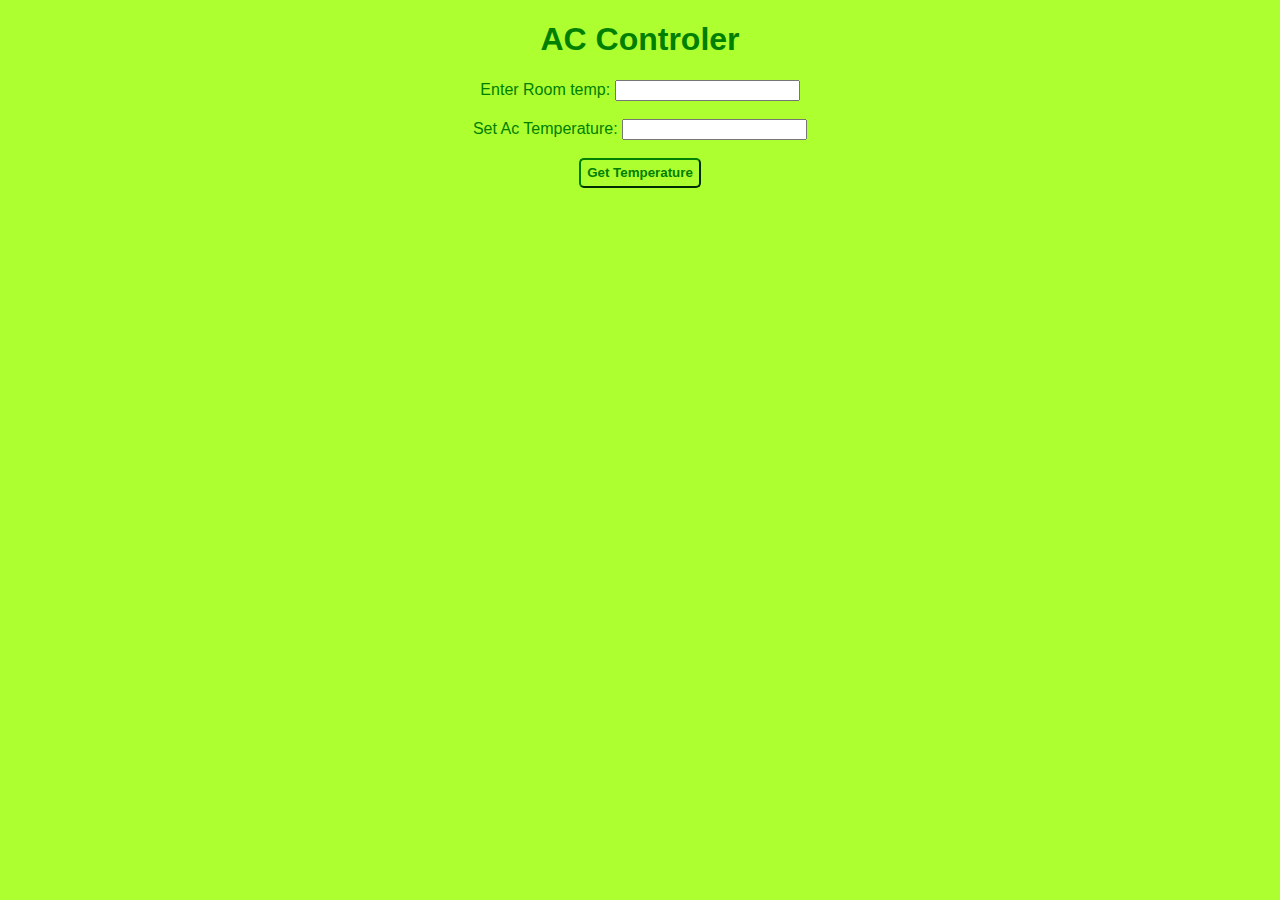
<file: acSpeedContro/index.html>
<!DOCTYPE html>
<html lang="en">

<head>
    <meta charset="UTF-8">
    <meta http-equiv="X-UA-Compatible" content="IE=edge">
    <meta name="viewport" content="width=device-width, initial-scale=1.0">
    <title>Document</title>
    <link rel="stylesheet" href="index.css">
</head>

<body>
    <div class="container">
        <div class="head">
            <div class="header">
                <h1>AC Controler</h1>

            </div>


        </div>
        <div class="inputs">
            <form action="submit"></form>
            <label for="atm-temp">Enter Room temp:</label>
            <input type="number" id="atm-temp">
            <br><br>
            <label for="set-ac-temp">Set Ac Temperature:</label>
            <input type="number" name="" id="set-ac-temp"><br><br>
            <button id="btn">Get Temperature</button>
        </div>
        <div class="output-temp">
            <h1 id="output-temp"></h1>
        </div>

    </div>

    <script src="index.js"></script>
</body>

</html>
</file>
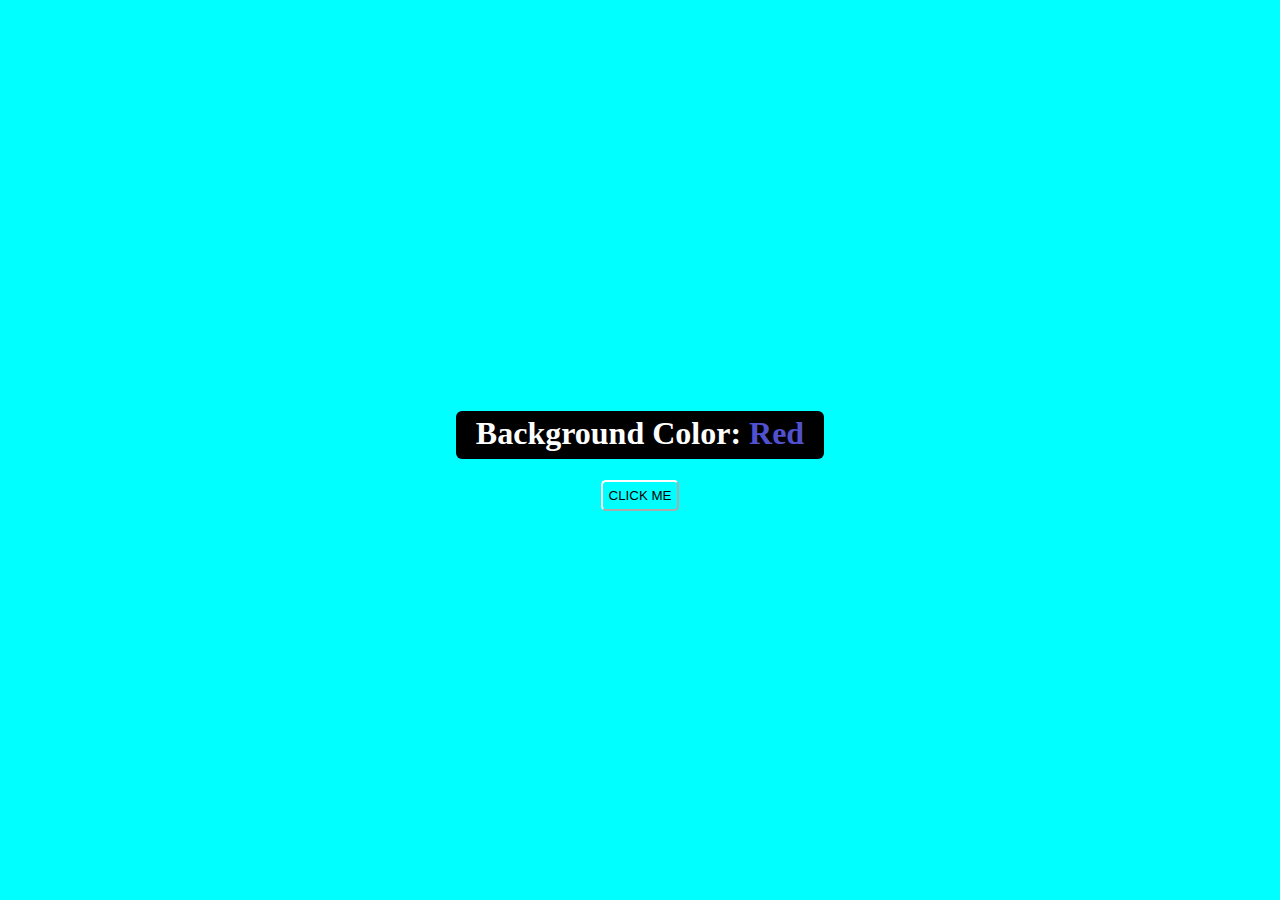
<file: Color Flipper/index.html>
<!DOCTYPE html>
<html lang="en">

<head>
    <meta charset="UTF-8">
    <meta http-equiv="X-UA-Compatible" content="IE=edge">
    <meta name="viewport" content="width=device-width, initial-scale=1.0">
    <title>Color Flipper</title>
    <link rel="stylesheet" href="index.css">
</head>

<body>
    <div class="main-container">
        <div class="inner-container">
            <h1 class="heading">Background Color: <span class="color-name">Red</span></h1>
       
        <div class="button">
            <button class="btn">CLICK ME</button>
        </div>
    </div>
    </div>

    <script src="index.js"></script>
</body>

</html>
</file>
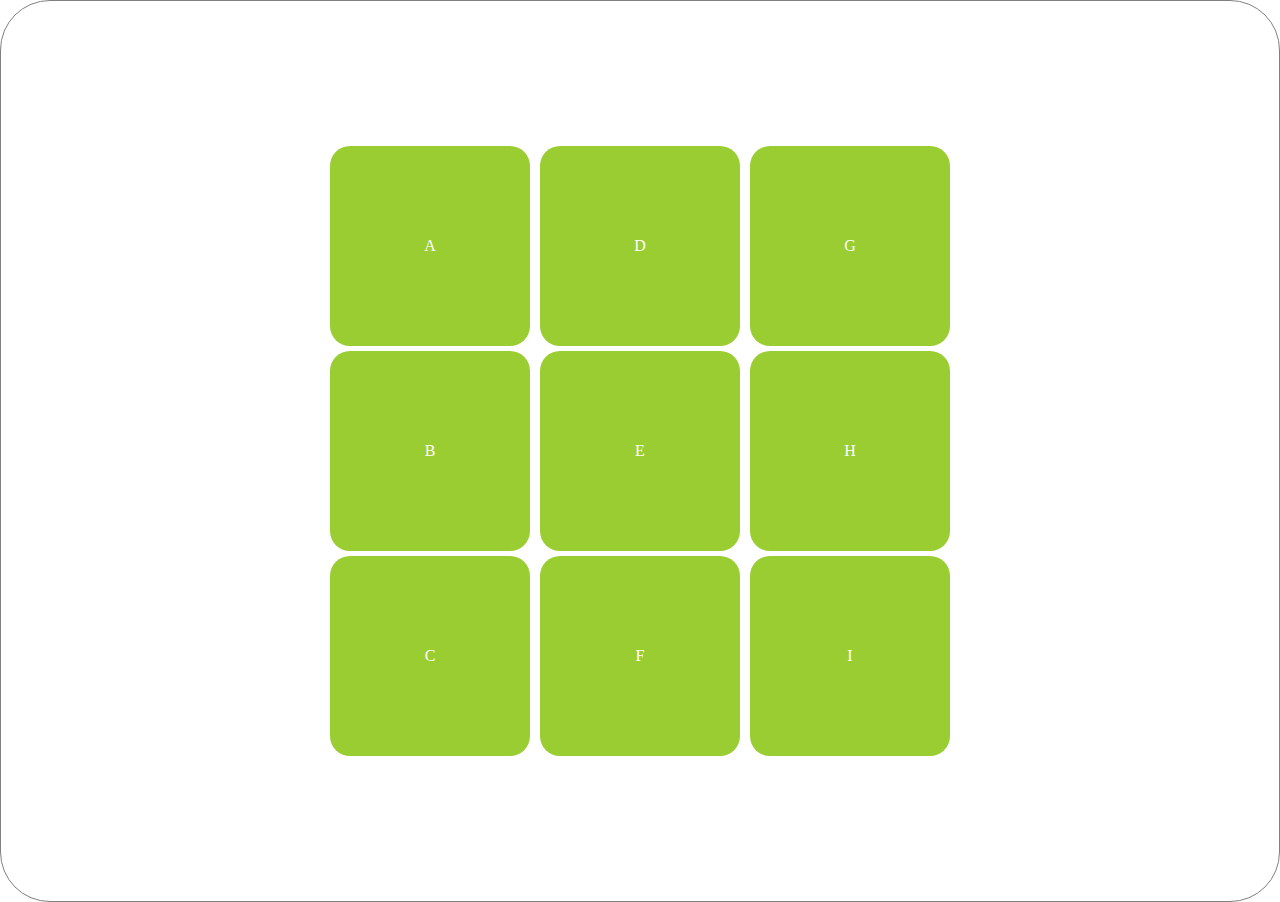
<file: Flex Box/index.html>
<!DOCTYPE html>
<html lang="en">

<head>
    <meta charset="UTF-8">
    <meta http-equiv="X-UA-Compatible" content="IE=edge">
    <meta name="viewport" content="width=device-width, initial-scale=1.0">
    <title>Flex Box</title>
    <link rel="stylesheet" href="index.css">
</head>

<body>


    <div class="container">
        <div class="inner-container">
            <div class="row">
                <div class="box">A</div>
                <div class="box">B</div>
                <div class="box">C</div>
            </div>
            <div class="row">
                <div class="box">D</div>
                <div class="box">E</div>
                <div class="box">F</div>
            </div>
            <div class="row">
                <div class="box">G</div>
                <div class="box">H</div>
                <div class="box">I</div>
            </div>
        </div>
    </div>


</body>

</html>
</file>
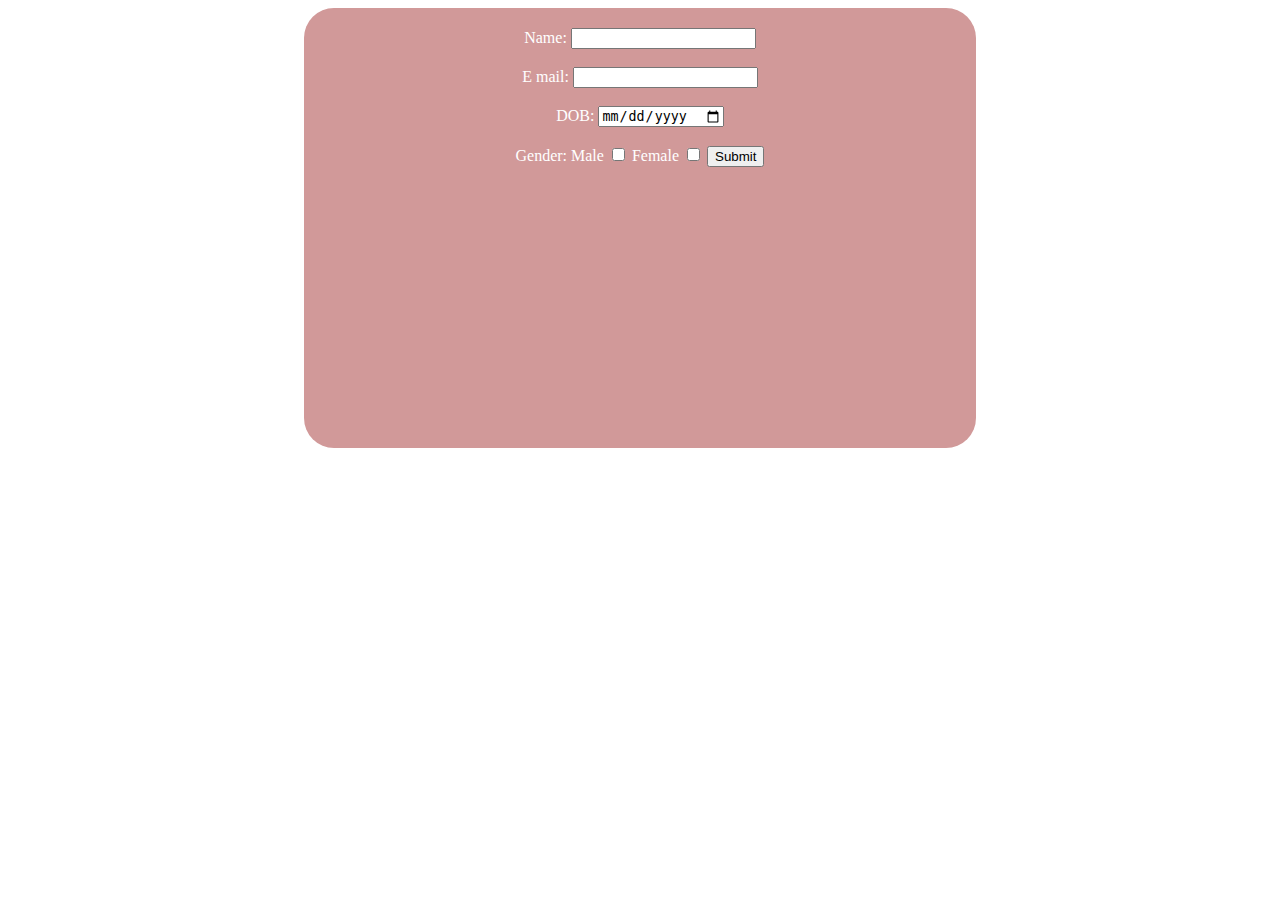
<file: form Validation/index.html>
<!DOCTYPE html>
<html lang="en">

<head>
    <meta charset="UTF-8">
    <meta http-equiv="X-UA-Compatible" content="IE=edge">
    <meta name="viewport" content="width=device-width, initial-scale=1.0">
    <title>Form Validation</title>
    <link rel="stylesheet" href="index.css">
</head>

<body>

    <div class="container">
        <div class="inner-container">
            <form action="">

                <label for="index">Name:</label>
                <input type="text" id="index">

                <br><br>
                <label for="email">E mail:</label>
                <input type="email" id="email">
                <br><br>
                <label for="age">DOB:</label>
                <input type="date" id="age">
              
                   <br><br>
                <label>Gender:</label>
                <label for="gender">Male</label>
                <input type="checkbox" id="gender" name="gend">
                
                <label for="genderfe">Female</label>
                <input type="checkbox" id="genderfe" name="gend">


                <input type="submit">
               
            </form>
        </div>


    </div>




    <script src="index.js"></script>
</body>

</html>
</file>
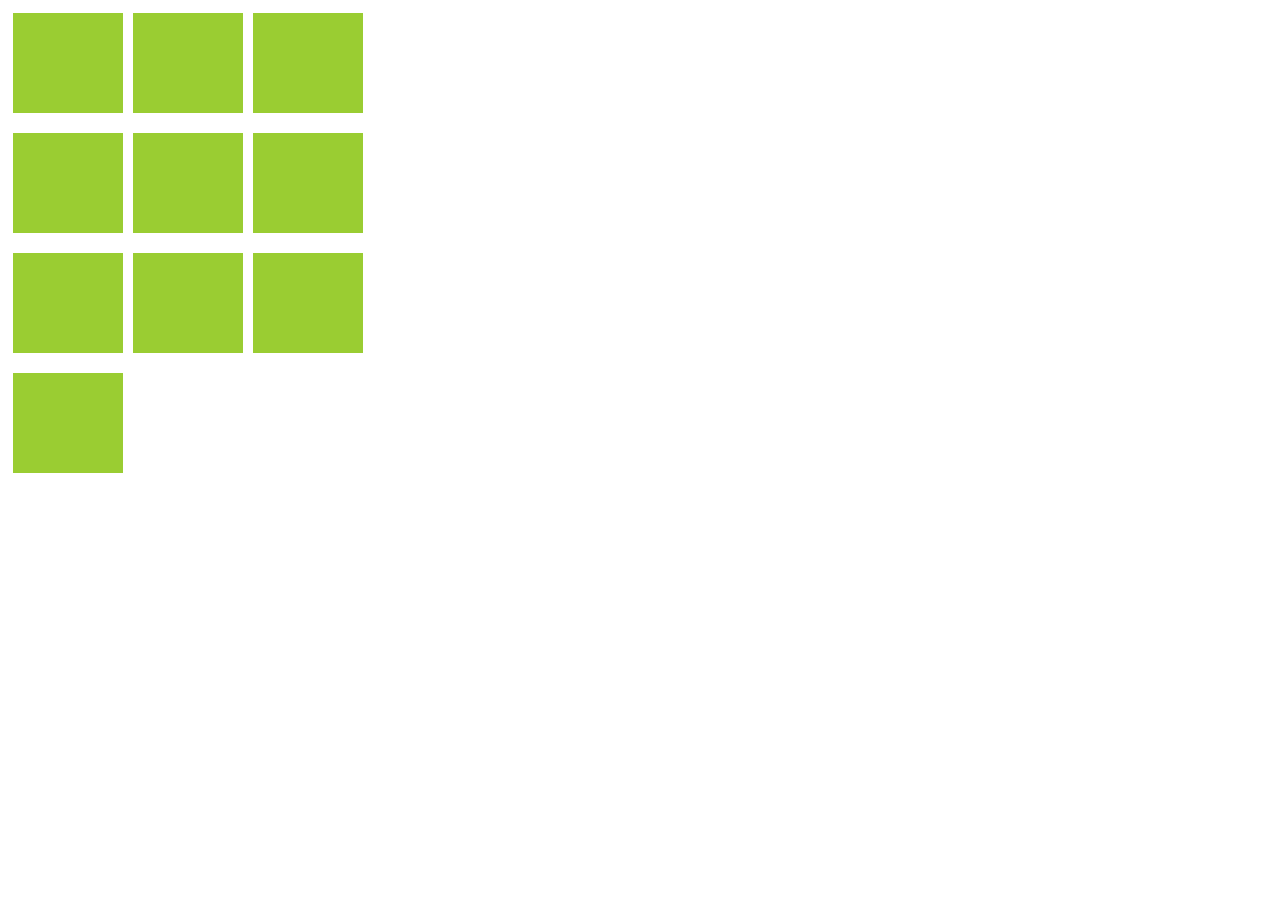
<file: Grid/index.html>
<!DOCTYPE html>
<html lang="en">

<head>
    <meta charset="UTF-8">
    <meta http-equiv="X-UA-Compatible" content="IE=edge">
    <meta name="viewport" content="width=device-width, initial-scale=1.0">
    <title>Grid</title>
    <link  rel="stylesheet" href="index.css">
</head>

<body>
    <div class="container">
        <div class="box"></div>
        <div class="box"></div>
        <div class="box"></div>
        <div class="box"></div>
        <div class="box"></div>
        <div class="box"></div>
        <div class="box"></div>
        <div class="box"></div>
        <div class="box"></div>
        <div class="box"></div>
    </div>
</body>

</html>
</file>
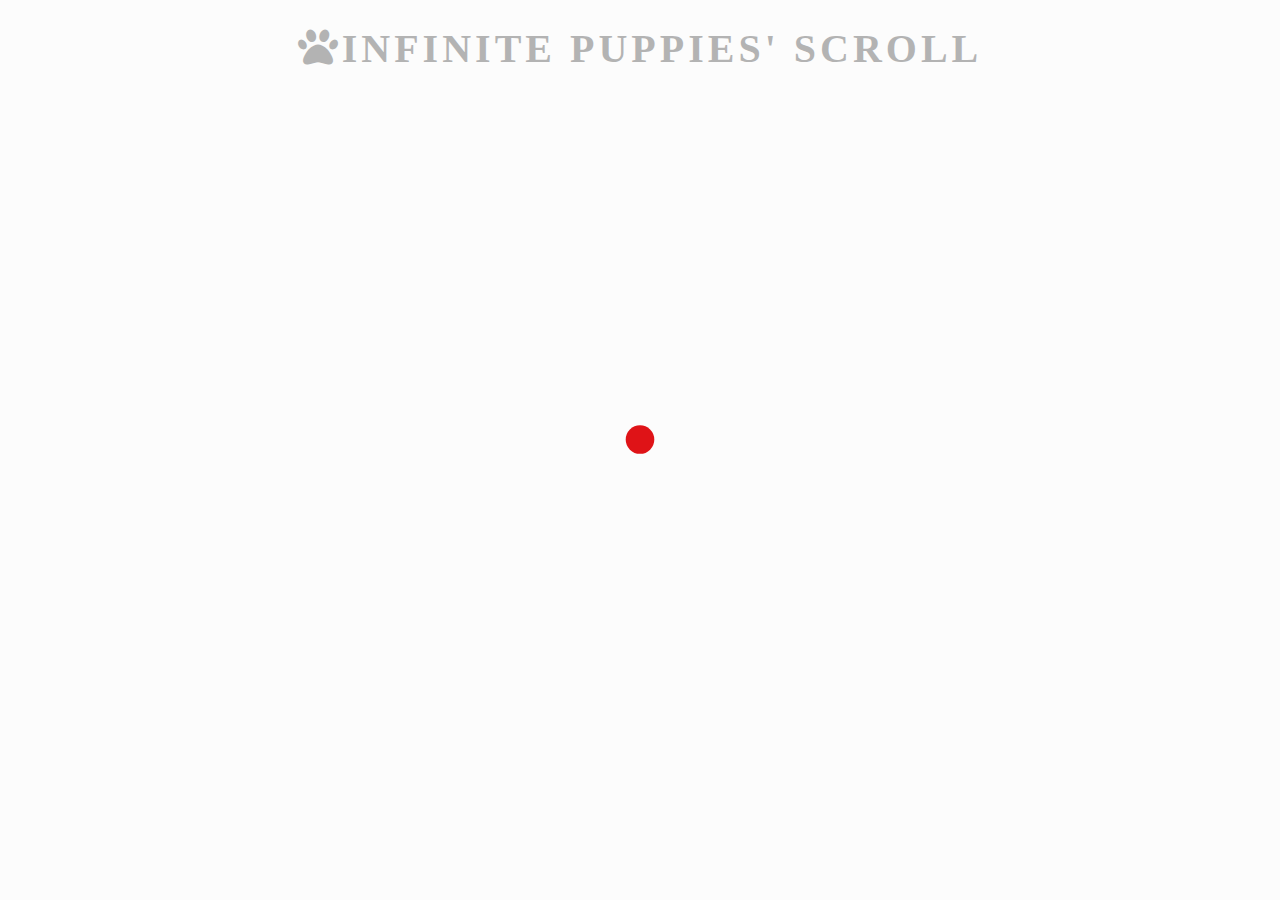
<file: infiniteScrollApiCall/index.html>
<!DOCTYPE html>
<html lang="en">

<head>
    <meta charset="UTF-8">
    <meta http-equiv="X-UA-Compatible" content="IE=edge">
    <meta name="viewport" content="width=device-width, initial-scale=1.0">
    <title>Infinite Scroll</title>
    <link rel="stylesheet" href="index.css">
    <link rel="stylesheet" href="https://cdnjs.cloudflare.com/ajax/libs/font-awesome/6.1.1/css/all.min.css">
    <link rel="icon" href="https://www.google.com/s2/favicons?domain=www.oberlo.com">
</head>

<body>

    <div class="header" id="header">
        <h1>
            <i class="fas fa-paw"></i>INFINITE PUPPIES' SCROLL
        </h1>
    </div>

    <div class="loader" id="loader">
        <img src="loader.svg" alt="loader">
    </div>

    <div class="image-container"  id="image-container">

    </div>


    <script src="index.js"></script>
</body>

</html>
</file>
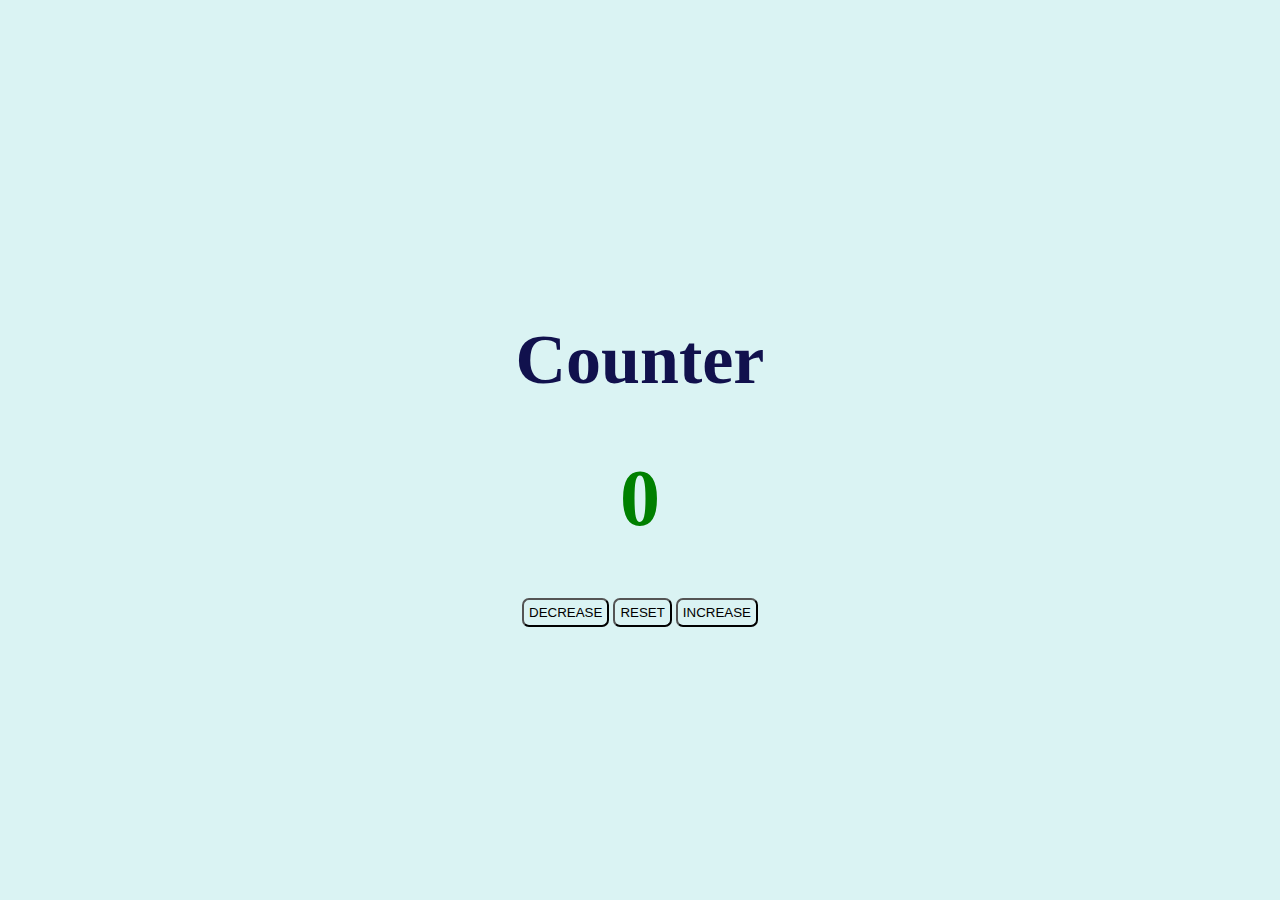
<file: Counter/counter.html>
<!DOCTYPE html>
<html lang="en">

<head>
    <meta charset="UTF-8">
    <meta http-equiv="X-UA-Compatible" content="IE=edge">
    <meta name="viewport" content="width=device-width, initial-scale=1.0">
    <title>Document</title>
    <link rel="stylesheet" href="counter.css">
</head>

<body>
    <div class="main-container">
        <div class="inner-container">
            <div>
                <h1 style="color:rgb(17, 17, 77); font-size: 70px;" >Counter</h1>
            </div>
            <div>
                <h1  class="count" style="font-size:80px ; color: green;">0</h1>
            </div>
            <div class="buttons">
                <button class="btn">DECREASE</button>
                <button class="btn">RESET</button>
                <button class="btn">INCREASE</button>
            </div>
        </div>

    </div>

    <script src="counter.js"></script>
</body>

</html>
</file>
<file: acSpeedContro/index.css>
body{
background-color: greenyellow;
text-align: center;
color:green;
font-family: Arial, Helvetica, sans-serif;
}
#btn{
    height: 30px;
    background: transparent;
    border-radius: 5px;
    color: green;
    font-weight: 900;
    border-color: green;
}
</file>
<file: Color Flipper/index.css>
body{
    box-sizing: border-box;
    margin: 0;
}
.main-container{
    display: flex;
    height: 100vh;
    align-items: center;
    justify-content:center ;
    background-color: rgb(202, 20, 20);
}
.inner-container{
    text-align: center;
}

.heading{
  background-color: black;
  height: 40px;
  width: 360px;
  color: white;
  border-radius: 6px;
  padding: 4px;
  font-family: Cambria, Cochin, Georgia, Times, 'Times New Roman', serif;

}
.heading span{
    color: rgb(81, 81, 207);
}

.btn{
    background-color: transparent;
    padding: 6px;
    border-radius: 5px;
    border-color: white;
}
.btn:hover{
    cursor: pointer;
}
</file>
<file: Flex Box/index.css>
body{
    box-sizing: border-box;
    margin: 0;
 }

.inner-container {

    display: flex;
    height: 100vh;
    flex-direction:row;
    justify-content: center;
     align-items: center;
    border: 1px solid grey;
    border-radius: 50px;
}

.box {
    color: white;
    display: flex;
    justify-content: center;
    align-items: center;
    background-color: yellowgreen;
    height: 200px;
     width: 200px;
    margin: 5px;
    border-radius: 20px;
}

@media only screen and (max-width:768px){
    .box{
        display: inline-block;
        width: 100vw;
    }
}
</file>
<file: form Validation/index.css>
.container{
    display: flex;
    text-align: center;
  align-items: center;
  justify-content: center;
    
}

.inner-container{
    border: 2px none black;
    width: 50%;
    border-radius: 30px;
    height: 400px;
    padding: 20px;
    background-color: rgb(209, 153, 153);
    color: white;
}
input:focus{
    outline: none;
}
</file>
<file: Grid/index.css>
.container{
    display:grid;
    grid-template-columns: 120px 120px 120px;
grid-template-rows: 120px 120px 120px;
  grid-auto-flow: dense;
}


.box{
   
    height: 100px;
    width: auto;
    background-color: yellowgreen;
    margin: 5px;
  
}
</file>
<file: infiniteScrollApiCall/index.css>
html{
    box-sizing: border-box;
}

body{
    margin: 0;
    color: rgb(0, 0, 0);
    background: whitesmoke;
}



h1{
    text-align: center;
    margin-top: 25px;
    margin-bottom: 15px;
    font-size: 40px;
    letter-spacing: 4px;
}

.loader{
    position: fixed;
    top: 0;
   left: 0;
   right: 0;
   bottom: 0;
   background:rgba(255,255,255,0.7) ;

}

.loader img{
    position: fixed;
    top: 50%;
    left: 50%;
    transform: translate(-50%,-50%);
}

.image-container{
    margin: 10px 10%;
}

.image-container img{
    width: 30%;
    padding: 10%;
    margin-top: 5px;
}

@media screen and(max-width:1000px){
    h1{
        font-size: 25px;
    }
    .image-container {
        margin-top: 10px;
        width: 100%;
        margin-top: 5px;
    }
}
</file>
<file: Counter/counter.css>
body{
    box-sizing: border-box;
    margin: 0;
}


.main-container{
    
    text-align: center;
    height: 100vh;
    display: flex;
    align-items: center;
    justify-content: center;
    background-color: rgb(218, 243, 243);
}

.inner-container{
  
}

.btn{
padding: 5px;
border-radius: 7px;
background-color: transparent;


}
.btn:hover{
    cursor: pointer;
    background-color: rgb(168, 217, 217);

}
</file>
